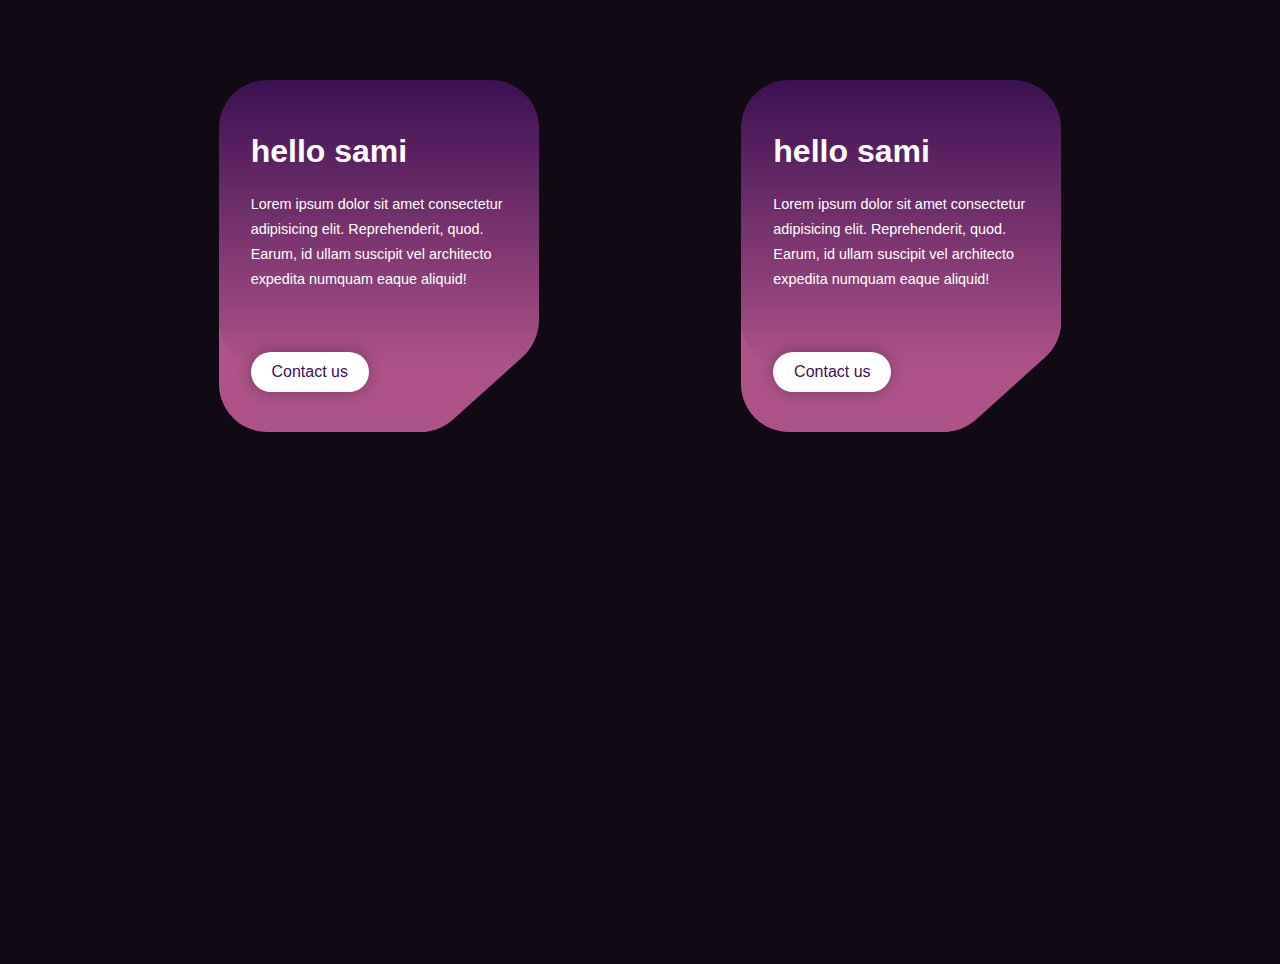
<file: Hover proctice/Card Shape/index.html>
<!DOCTYPE html>
<html lang="en">
<head>
    <meta charset="UTF-8">
    <meta name="viewport" content="width=device-width, initial-scale=1.0">
    <link rel="stylesheet" href="styles.css">
    <title>Document</title>
</head>
<body>
    

    <div class="card">
<h1>hello sami</h1>
<p>Lorem ipsum dolor sit amet consectetur adipisicing elit. Reprehenderit, quod. Earum, id ullam suscipit vel architecto expedita numquam eaque aliquid!</p>
<a href="#">Contact us</a>
    </div>




    <div class="card">
        <h1>hello sami</h1>
        <p>Lorem ipsum dolor sit amet consectetur adipisicing elit. Reprehenderit, quod. Earum, id ullam suscipit vel architecto expedita numquam eaque aliquid!</p>
        <a href="#">Contact us</a>
            </div>



</body>
</html>
</file>
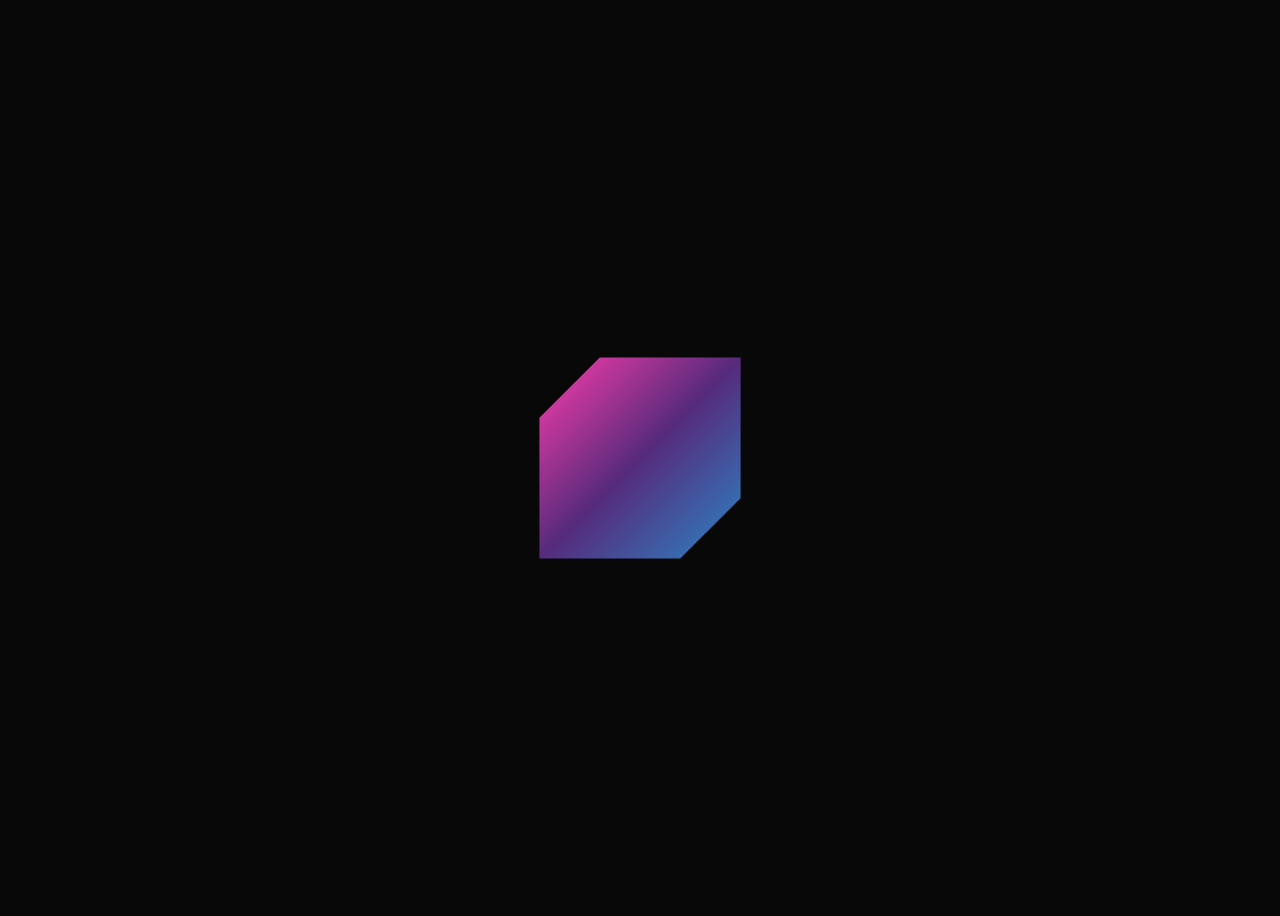
<file: Hover proctice/card shpe design net/index.html>
<!DOCTYPE html>
<html lang="en">
<head>
    <meta charset="UTF-8">
    <meta name="viewport" content="width=
    , initial-scale=1.0">
    <link rel="stylesheet" href="styles.css">
    <title>Document</title>
</head>
<body>
    

    <div class="shape-outer octagon">
	<div class="shape-inner octagon"></div>
</div>
</body>
</html>
</file>
<file: Hover proctice/Card Shape/styles.css>
body{
    margin: 0;
    background:#110a14;
    height: 100vh;
    display: flex;
    justify-content:space-evenly;
    flex-wrap: wrap;
    align-items: flex-start;
    font-family:  Helvetica, sans-serif;
padding: 2rem;
}

.card{
    width: 20rem;
    min-height: 18rem;
    background: linear-gradient(0deg, #ad5389, #3c1053);
    border-radius: 3rem;
    position: relative;
    box-sizing: border-box;
    padding: 2rem;
    color: #fff;
    margin: 3rem 1rem;
}

.card::before,
.card::after{
    content: '';
    position: absolute;
    background: #ad5389;
    z-index: -1;
}

.card::before{
    bottom: -4em;
    left: 0;
    width: 65%;
    height: 7em;
    border-bottom-left-radius: inherit;
}

.card::after{
bottom: -2.46em;
right: 0.3em;
width: 59%;
height: 9em;
transform: rotate(-42deg);
border-radius: inherit;
}


.card p {
    line-height: 25px;
    font-size: 0.9em;

}

.card a {
    position: absolute;
    bottom: -1.5em;
    left: 2rem;
    text-decoration: none;
    color: #3c1053;
    background: #fff;
    box-shadow: 0px 0px 15px rgba(0, 0, 0, 0.3);
    padding: 0.7em  1.3em;
    border-radius: 3em;
    transition: 0.3s;

}

.card a:hover{
    box-shadow: 0px 10px 25px rgba(0, 0, 0, 0.5);
    transform: translateY(-8px);
}
</file>
<file: Hover proctice/card shpe design net/styles.css>
body {
	display: flex;
	flex-wrap: wrap;
    justify-content: space-around;
    align-items: center;
    min-height: 100vh;
    background-color: #080808;	
}






.shape-outer {
    display: flex;
    flex-shrink: 0;
    height: calc(150px + 4vw);
    width: calc(150px + 4vw);
    margin: 25px;
    background-image: linear-gradient(to bottom right, #ff3cac, #562b7c, #2b86c5);
}


.octagon {
    -webkit-clip-path: polygon(30% 0%, 70% 0%, 100% 30%, 100% 70%, 70% 100%, 30% 100%, 0% 70%, 0% 30%);
    		clip-path: polygon(30% 0%, 70% 0%, 100% 0%, 100% 70%, 70% 100%, 0% 100%, 0% 70%, 0% 30%);
}
</file>
